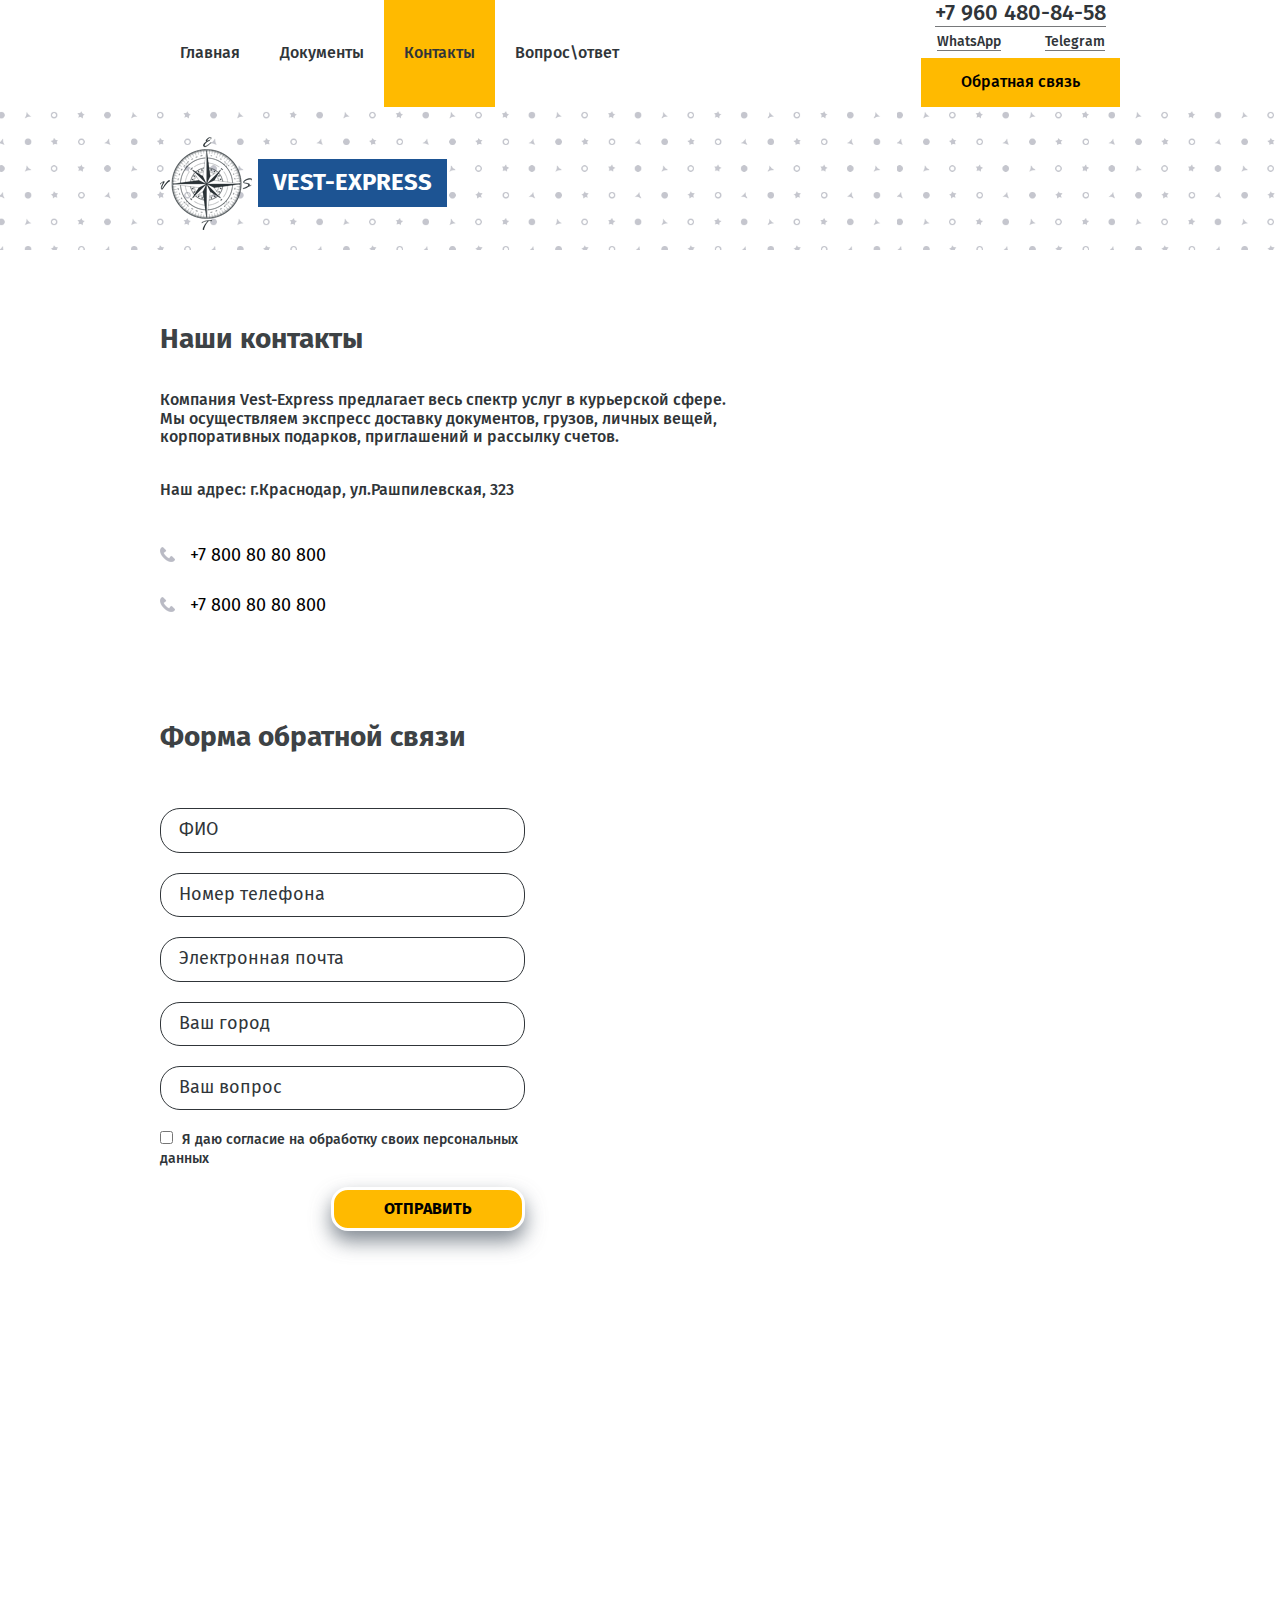
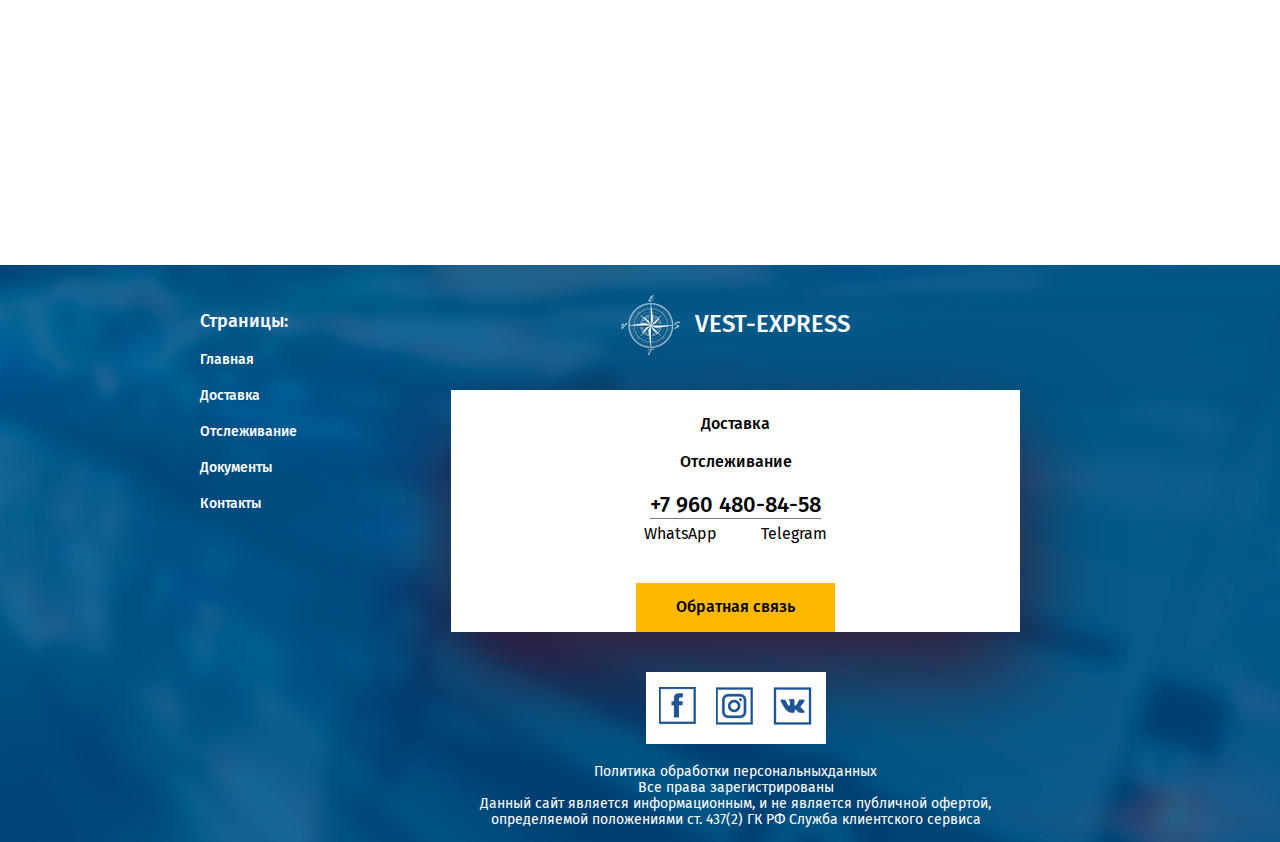
<file: contacts.html>
<!DOCTYPE html>
<html lang="en">

<head>
    <meta charset="UTF-8">
    <meta http-equiv="X-UA-Compatible" content="IE=edge">
    <meta name="viewport" content="width=device-width, initial-scale=1.0">
    <link rel="preconnect" href="https://fonts.googleapis.com">
    <link rel="preconnect" href="https://fonts.gstatic.com" crossorigin>
    <link href="https://fonts.googleapis.com/css2?family=Fira+Sans:wght@400;500;700&display=swap" rel="stylesheet">
    <link rel="stylesheet" href="css/normalize.css">
    <link rel="stylesheet" href="css/style.css">
    <title>VEST-EXPRESS</title>
</head>

<body>

    <div class="page">
        <header class="header">
            <div class="container">
                <div class="header__inner">
                    <ul class="header__menu">
                        <li class="header__menu-item"><a class="header__menu-link"
                            href="index.html">Главная</a></li>
                    <li class="header__menu-item"><a class="header__menu-link" href="docs.html">Документы</a></li>
                    <li class="header__menu-item"><a class="header__menu-link header__menu-link--active" href="contacts.html">Контакты</a></li>
                    <li class="header__menu-item"><a class="header__menu-link" href="questions.html">Вопрос\ответ</a></li>
                    </ul>
                    <div class="header__box">
                        <a class="phone" href="#">+7 960 480-84-58
                        </a>
                        <div class="header__social">
                            <a class="header__social-link header__social-link--wa" href="#">WhatsApp</a>
                            <a class="header__social-link header__social-link--tg" href="#">Telegram</a>
                        </div>
                        <button class="header__btn" type="submit">
                            Обратная связь
                        </button>
                    </div>
                </div>
            </div>
        </header>
        <main class="main">
            <section class="header__top">
                <div class="container">
                    <div class="header__top-logo">
                        <a class="header__top-link" href="index.html">
                            <img class="header__top-img" src="images/header__logo.png" alt="logo image">
                            <span class="header__top-text">VEST-EXPRESS</span>
                        </a>
                    </div>
                </div>
            </section>
            <section class="contacts">
                <div class="container">
                    <h2 class="contacts__title title">Наши контакты</h2>
                    <p class="contacts__descr">Компания Vest-Express предлагает весь спектр услуг в курьерской сфере.
                        Мы осуществляем экспресс доставку документов, грузов,
                        личных вещей, корпоративных подарков, приглашений и рассылку счетов.</p>
                    <a class="contacts__address" href="#">Наш адрес: г.Краснодар, ул.Рашпилевская, 323
                    </a>

                    <a href="tel:+78008080800" class="contacts__phone">+7 800 80 80 800</a>
                    <a href="tel:+78008080800" class="contacts__phone">+7 800 80 80 800</a>

                    <form class="contacts__form" action="#">
                        <h2 class="contacts__form-title title">Форма обратной связи</h2>
                        <input class="contacts__form-input" type="text" placeholder="ФИО">
                        <input class="contacts__form-input" type="text" placeholder="Номер телефона">
                        <input class="contacts__form-input" type="email" placeholder="Электронная почта">
                        <input class="contacts__form-input" type="text" placeholder="Ваш город">
                        <input class="contacts__form-input" type="text" placeholder="Ваш вопрос">
                        <label class="contacts__form-label"><input type="checkbox">
                        <span class="contacts__form-text">Я даю согласие на обработку своих
                            персональных данных</span>
                        </label>
                        <button class="contacts__btn" type="submit">Отправить</button>
                    </form>
                </div>
            </section>
            <section class="map" id="map">
                <iframe src="https://www.google.com/maps/embed?pb=!1m14!1m12!1m3!1d45087.434767370345!2d38.990033367868925!3d45.066227706384616!2m3!1f0!2f0!3f0!3m2!1i1024!2i768!4f13.1!5e0!3m2!1sru!2sua!4v1671557042631!5m2!1sru!2sua" width="600" height="450" style="border:0;" allowfullscreen="" loading="lazy" referrerpolicy="no-referrer-when-downgrade"></iframe>
            </section>
        </main>
    
    
    
    
    
    
    
    
        <footer class="footer">
            <div class="container">
                <div class="footer__inner">
                    <ul class="footer__menu">
                        <li class="footer__menu-title">Страницы:</li>
                        <li class="footer__menu-item"><a class="footer__menu-link" href="#">Главная</a></li>
                        <li class="footer__menu-item"><a class="footer__menu-link" href="#">Доставка</a></li>
                        <li class="footer__menu-item"><a class="footer__menu-link" href="#">Отслеживание</a></li>
                        <li class="footer__menu-item"><a class="footer__menu-link" href="#">Документы</a></li>
                        <li class="footer__menu-item"><a class="footer__menu-link" href="#">Контакты</a></li>
                    </ul>
                    <div class="footer__container">
                        <a class="footer__logo" href="#">
                            <img class="footer__logo-img" src="images/footer__logo.png" alt="footer logo">
                            <span class="footer__text">VEST-EXPRESS</span>
                        </a>
                        <div class="footer__container-box">
                            <a class="footer__container-link footer__container-link--one" href="#">Доставка</a>
                            <a class="footer__container-link footer__container-link--second" href="#">Отслеживание</a>
                            <a class="phone" href="#">+7 960 480-84-58
                            </a>
                            <div class="footer__media">
                                <a class="footer__media-link footer__media-link--wa" href="#">WhatsApp</a>
                                <a class="footer__media-link footer__media-link--tg" href="#">Telegram</a>
                            </div>
                            <button class="footer__btn" type="submit">
                                Обратная связь
                            </button>
                        </div>
                        <div class="footer__social-box">
                            <ul class="footer__social">
                                <li class="footer__social-item"><a class="footer__social-link" href="#"><svg xmlns="http://www.w3.org/2000/svg" xmlns:xlink="http://www.w3.org/1999/xlink" width="37" height="38" viewBox="0 0 37 38">
                                    <image id="social-media-logos-white-png-2" width="37" height="38" xlink:href="[data-uri]"/>
                                  </svg>
                                  </a></li>
                                <li class="footer__social-item"><a class="footer__social-link" href="#"><svg xmlns="http://www.w3.org/2000/svg" xmlns:xlink="http://www.w3.org/1999/xlink" width="96" height="38" viewBox="0 0 96 38">
                                    <image id="social-media-logos-white-png-2_копия" data-name="social-media-logos-white-png-2 копия" width="96" height="38" xlink:href="[data-uri]"/>
                                  </svg>
                                  </a></li>
                            </ul>
                        </div>
                        <p class="footer__privacy">
                            Политика обработки персональныхданных <br>
                            Все права зарегистрированы <br>
                            Данный сайт является информационным, и не является публичной офертой, <br>
                            определяемой положениями ст. 437(2) ГК РФ Служба клиентского сервиса
                        </p>
                    </div>
                </div>
            </div>
        </footer>
    </div>


    <script src="https://ajax.googleapis.com/ajax/libs/jquery/3.6.0/jquery.min.js"></script>
    <script src="js/main.js"></script>
</body>

</html>
</file>
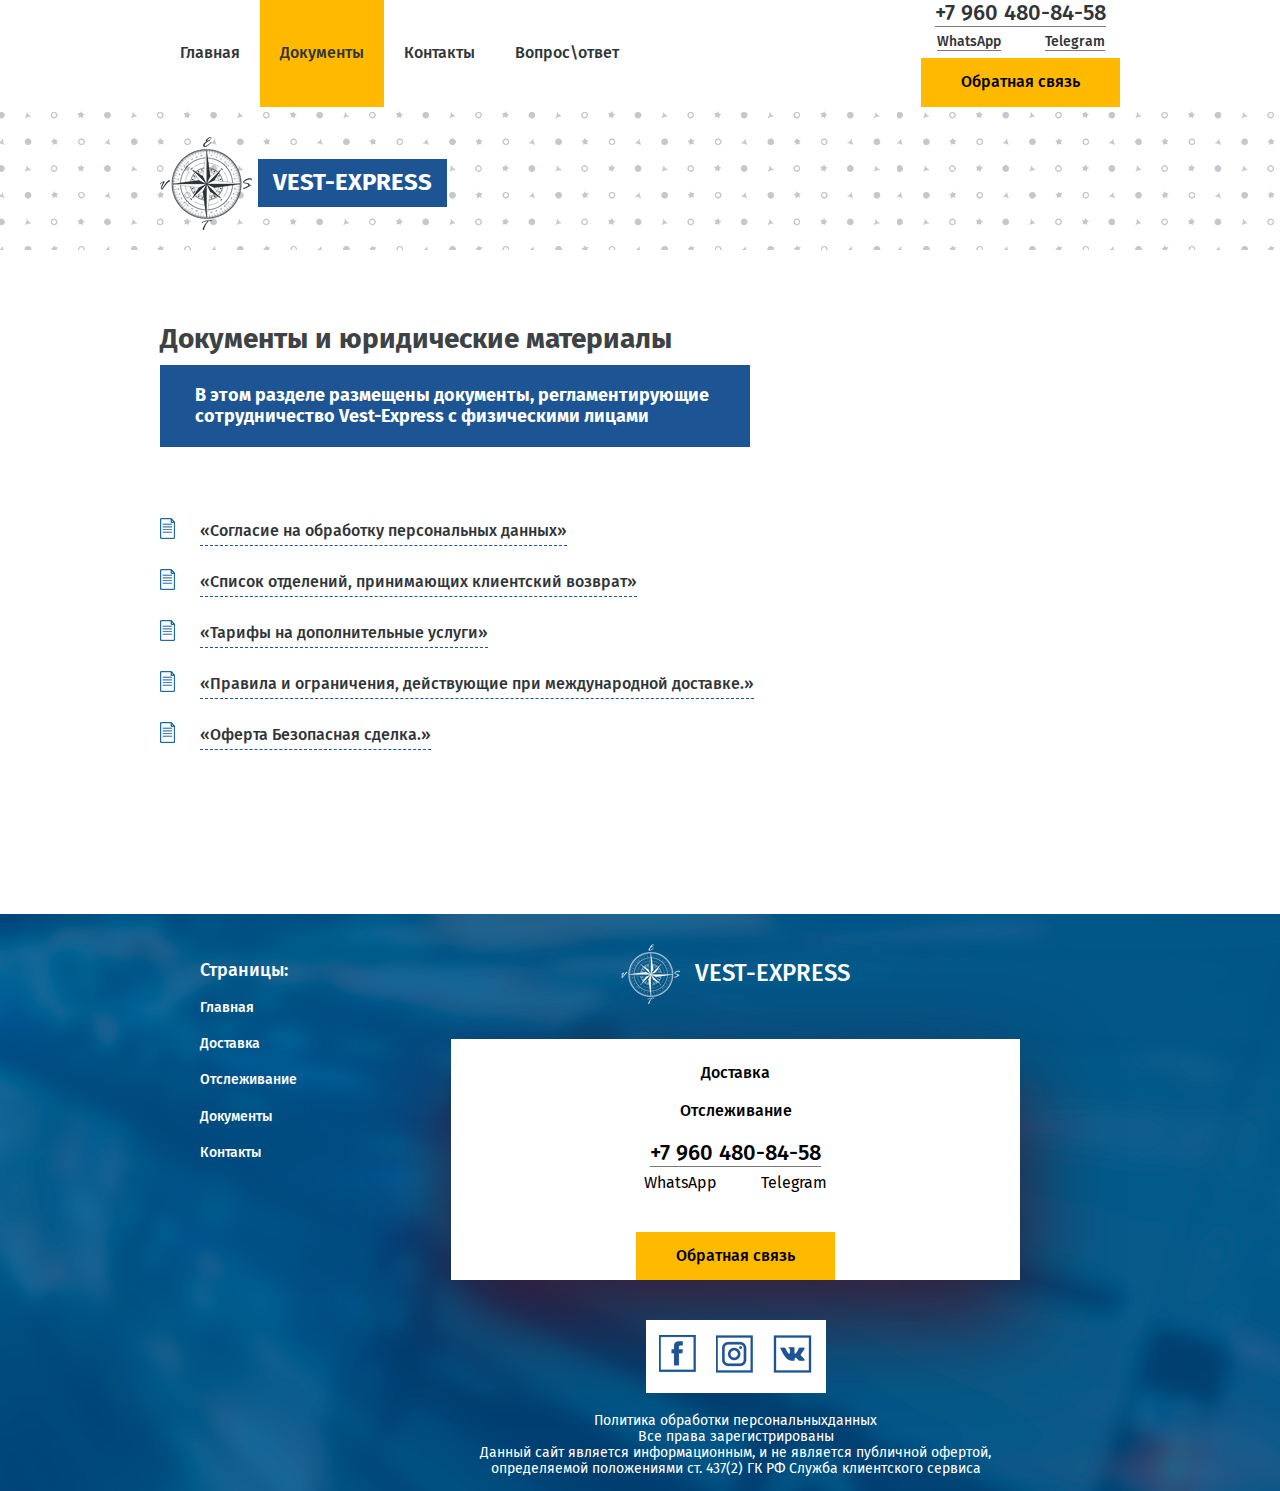
<file: docs.html>
<!DOCTYPE html>
<html lang="en">

<head>
    <meta charset="UTF-8">
    <meta http-equiv="X-UA-Compatible" content="IE=edge">
    <meta name="viewport" content="width=device-width, initial-scale=1.0">
    <link rel="preconnect" href="https://fonts.googleapis.com">
    <link rel="preconnect" href="https://fonts.gstatic.com" crossorigin>
    <link href="https://fonts.googleapis.com/css2?family=Fira+Sans:wght@400;500;700&display=swap" rel="stylesheet">
    <link rel="stylesheet" href="css/normalize.css">
    <link rel="stylesheet" href="css/style.css">
    <title>VEST-EXPRESS</title>
</head>

<body>

    <div class="page">
        <header class="header">
            <div class="container">
                <div class="header__inner">
                    <ul class="header__menu">
                        <li class="header__menu-item"><a class="header__menu-link"
                            href="index.html">Главная</a></li> 
                    <li class="header__menu-item"><a class="header__menu-link header__menu-link--active" href="docs.html">Документы</a></li>
                    <li class="header__menu-item"><a class="header__menu-link" href="contacts.html">Контакты</a></li>
                    <li class="header__menu-item"><a class="header__menu-link" href="questions.html">Вопрос\ответ</a></li>
                    </ul>
                    <div class="header__box">
                        <a class="phone" href="#">+7 960 480-84-58
                        </a>
                        <div class="header__social">
                            <a class="header__social-link header__social-link--wa" href="#">WhatsApp</a>
                            <a class="header__social-link header__social-link--tg" href="#">Telegram</a>
                        </div>
                        <button class="header__btn" type="submit">
                            Обратная связь
                        </button>
                    </div>
                </div>
            </div>
        </header>
        <main class="main">
            <section class="header__top">
                <div class="container">
                    <div class="header__top-logo">
                        <a class="header__top-link" href="index.html">
                            <img class="header__top-img" src="images/header__logo.png" alt="logo image">
                            <span class="header__top-text">VEST-EXPRESS</span>
                        </a>
                    </div>
                </div>
            </section>
            <section class="docs">
                <div class="container">
                    <h2 class="docs__title title">Документы и юридические материалы</h2>
                    <span class="docs__descr">В этом разделе размещены документы, регламентирующие
                        сотрудничество Vest-Express с физическими лицами</span>
                    <ul class="docs__list">
                        <li class="docs__list-item">
                            <a class="docs__list-link" href="#">«Согласие на обработку персональных данных»</a>
                        </li>
                        <li class="docs__list-item">
                            <a class="docs__list-link" href="#">«Список отделений, принимающих клиентский возврат»</a>
                        </li>
                        <li class="docs__list-item">
                            <a class="docs__list-link" href="#">«Тарифы на дополнительные услуги»</a>
                        </li>
                        <li class="docs__list-item">
                            <a class="docs__list-link" href="#">«Правила и ограничения, действующие при международной доставке.»</a>
                        </li>
                        <li class="docs__list-item">
                            <a class="docs__list-link" href="#">«Оферта Безопасная сделка.»</a>
                        </li>
                    </ul>
                </div>
            </section>
        </main>
    
    
    
    
    
    
    
    
        <footer class="footer">
            <div class="container">
                <div class="footer__inner">
                    <ul class="footer__menu">
                        <li class="footer__menu-title">Страницы:</li>
                        <li class="footer__menu-item"><a class="footer__menu-link" href="#">Главная</a></li>
                        <li class="footer__menu-item"><a class="footer__menu-link" href="#">Доставка</a></li>
                        <li class="footer__menu-item"><a class="footer__menu-link" href="#">Отслеживание</a></li>
                        <li class="footer__menu-item"><a class="footer__menu-link" href="#">Документы</a></li>
                        <li class="footer__menu-item"><a class="footer__menu-link" href="#">Контакты</a></li>
                    </ul>
                    <div class="footer__container">
                        <a class="footer__logo" href="#">
                            <img class="footer__logo-img" src="images/footer__logo.png" alt="footer logo">
                            <span class="footer__text">VEST-EXPRESS</span>
                        </a>
                        <div class="footer__container-box">
                            <a class="footer__container-link footer__container-link--one" href="#">Доставка</a>
                            <a class="footer__container-link footer__container-link--second" href="#">Отслеживание</a>
                            <a class="phone" href="#">+7 960 480-84-58
                            </a>
                            <div class="footer__media">
                                <a class="footer__media-link footer__media-link--wa" href="#">WhatsApp</a>
                                <a class="footer__media-link footer__media-link--tg" href="#">Telegram</a>
                            </div>
                            <button class="footer__btn" type="submit">
                                Обратная связь
                            </button>
                        </div>
                        <div class="footer__social-box">
                            <ul class="footer__social">
                                <li class="footer__social-item"><a class="footer__social-link" href="#"><svg xmlns="http://www.w3.org/2000/svg" xmlns:xlink="http://www.w3.org/1999/xlink" width="37" height="38" viewBox="0 0 37 38">
                                    <image id="social-media-logos-white-png-2" width="37" height="38" xlink:href="[data-uri]"/>
                                  </svg>
                                  </a></li>
                                <li class="footer__social-item"><a class="footer__social-link" href="#"><svg xmlns="http://www.w3.org/2000/svg" xmlns:xlink="http://www.w3.org/1999/xlink" width="96" height="38" viewBox="0 0 96 38">
                                    <image id="social-media-logos-white-png-2_копия" data-name="social-media-logos-white-png-2 копия" width="96" height="38" xlink:href="[data-uri]"/>
                                  </svg>
                                  </a></li>
                            </ul>
                        </div>
                        <p class="footer__privacy">
                            Политика обработки персональныхданных <br>
                            Все права зарегистрированы <br>
                            Данный сайт является информационным, и не является публичной офертой, <br>
                            определяемой положениями ст. 437(2) ГК РФ Служба клиентского сервиса
                        </p>
                    </div>
                </div>
            </div>
        </footer>
    </div>


    <script src="https://ajax.googleapis.com/ajax/libs/jquery/3.6.0/jquery.min.js"></script>
    <script src="js/main.js"></script>
</body>

</html>
</file>
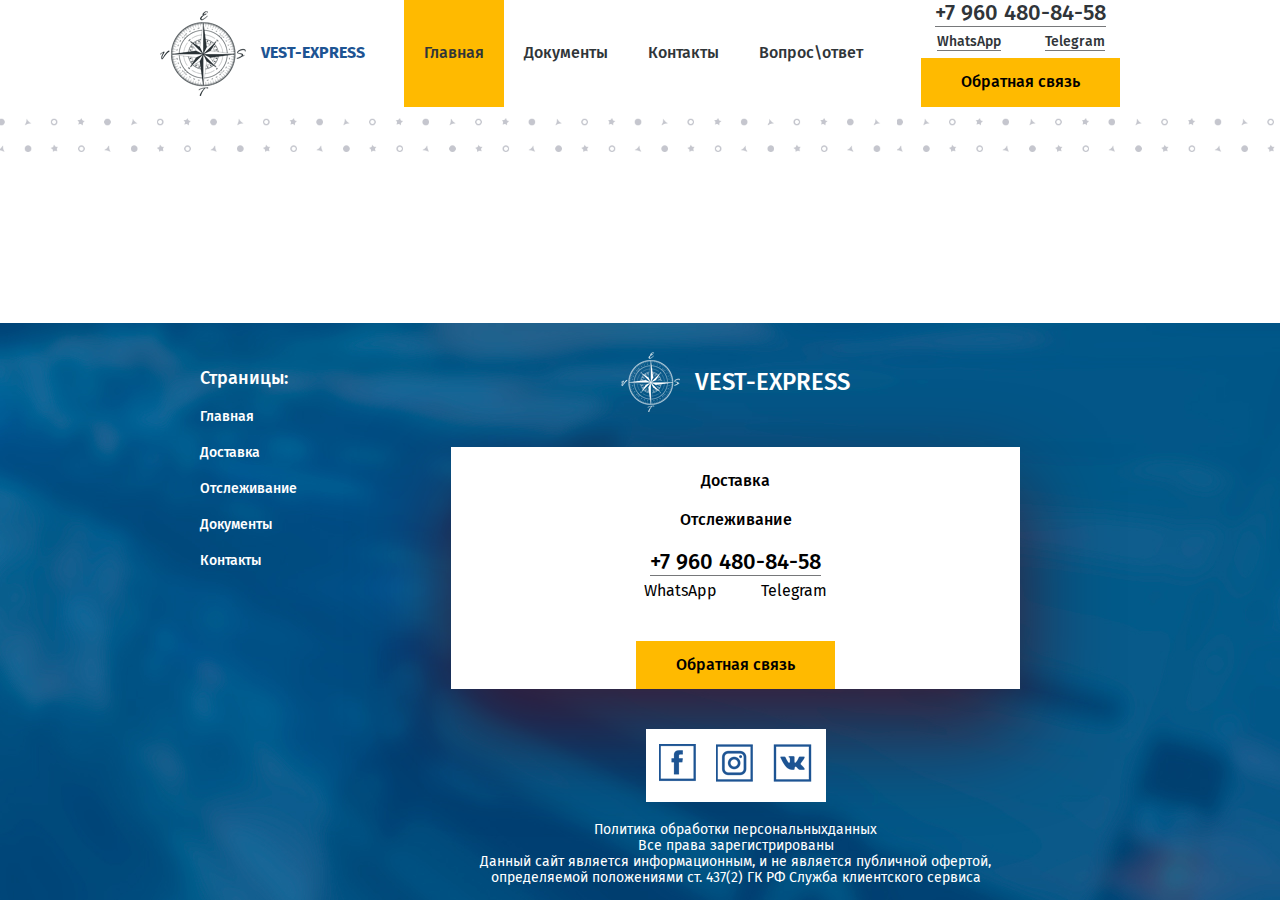
<file: page.html>
<!DOCTYPE html>
<html lang="en">

<head>
    <meta charset="UTF-8">
    <meta http-equiv="X-UA-Compatible" content="IE=edge">
    <meta name="viewport" content="width=device-width, initial-scale=1.0">
    <link rel="preconnect" href="https://fonts.googleapis.com">
    <link rel="preconnect" href="https://fonts.gstatic.com" crossorigin>
    <link href="https://fonts.googleapis.com/css2?family=Fira+Sans:wght@400;500;700&display=swap" rel="stylesheet">
    <link rel="stylesheet" href="css/normalize.css">
    <link rel="stylesheet" href="css/style.css">
    <title>VEST-EXPRESS</title>
</head>

<body>

    <div class="page">
        <header class="header">
            <div class="container">
                <div class="header__inner">
                    <a class="header__logo" href="#">
                        <img class="header__logo-img" src="images/logo.png" alt="Logo">
                        <span class="header__logo-text">VEST-EXPRESS</span>
                    </a>
                    <ul class="header__menu">
                        <li class="header__menu-item"><a class="header__menu-link header__menu-link--active"
                                href="#">Главная</a></li>
                        <li class="header__menu-item"><a class="header__menu-link" href="#">Документы</a></li>
                        <li class="header__menu-item"><a class="header__menu-link" href="#">Контакты</a></li>
                        <li class="header__menu-item"><a class="header__menu-link" href="#">Вопрос\ответ</a></li>
                    </ul>
                    <div class="header__box">
                        <a class="phone" href="#">+7 960 480-84-58
                        </a>
                        <div class="header__social">
                            <a class="header__social-link header__social-link--wa" href="#">WhatsApp</a>
                            <a class="header__social-link header__social-link--tg" href="#">Telegram</a>
                        </div>
                        <button class="header__btn" type="submit">
                            Обратная связь
                        </button>
                    </div>
                </div>
            </div>
        </header>
        <main class="main">
            <section class="header__top">
                <div class="container"></div>
            </section>
        </main>
    
    
    
    
    
    
    
    
        <footer class="footer">
            <div class="container">
                <div class="footer__inner">
                    <ul class="footer__menu">
                        <li class="footer__menu-title">Страницы:</li>
                        <li class="footer__menu-item"><a class="footer__menu-link" href="#">Главная</a></li>
                        <li class="footer__menu-item"><a class="footer__menu-link" href="#">Доставка</a></li>
                        <li class="footer__menu-item"><a class="footer__menu-link" href="#">Отслеживание</a></li>
                        <li class="footer__menu-item"><a class="footer__menu-link" href="#">Документы</a></li>
                        <li class="footer__menu-item"><a class="footer__menu-link" href="#">Контакты</a></li>
                    </ul>
                    <div class="footer__container">
                        <a class="footer__logo" href="#">
                            <img class="footer__logo-img" src="images/footer__logo.png" alt="footer logo">
                            <span class="footer__text">VEST-EXPRESS</span>
                        </a>
                        <div class="footer__container-box">
                            <a class="footer__container-link footer__container-link--one" href="#">Доставка</a>
                            <a class="footer__container-link footer__container-link--second" href="#">Отслеживание</a>
                            <a class="phone" href="#">+7 960 480-84-58
                            </a>
                            <div class="footer__media">
                                <a class="footer__media-link footer__media-link--wa" href="#">WhatsApp</a>
                                <a class="footer__media-link footer__media-link--tg" href="#">Telegram</a>
                            </div>
                            <button class="footer__btn" type="submit">
                                Обратная связь
                            </button>
                        </div>
                        <div class="footer__social-box">
                            <ul class="footer__social">
                                <li class="footer__social-item"><a class="footer__social-link" href="#"><svg xmlns="http://www.w3.org/2000/svg" xmlns:xlink="http://www.w3.org/1999/xlink" width="37" height="38" viewBox="0 0 37 38">
                                    <image id="social-media-logos-white-png-2" width="37" height="38" xlink:href="[data-uri]"/>
                                  </svg>
                                  </a></li>
                                <li class="footer__social-item"><a class="footer__social-link" href="#"><svg xmlns="http://www.w3.org/2000/svg" xmlns:xlink="http://www.w3.org/1999/xlink" width="96" height="38" viewBox="0 0 96 38">
                                    <image id="social-media-logos-white-png-2_копия" data-name="social-media-logos-white-png-2 копия" width="96" height="38" xlink:href="[data-uri]"/>
                                  </svg>
                                  </a></li>
                            </ul>
                        </div>
                        <p class="footer__privacy">
                            Политика обработки персональныхданных <br>
                            Все права зарегистрированы <br>
                            Данный сайт является информационным, и не является публичной офертой, <br>
                            определяемой положениями ст. 437(2) ГК РФ Служба клиентского сервиса
                        </p>
                    </div>
                </div>
            </div>
        </footer>
    </div>


    <script src="https://ajax.googleapis.com/ajax/libs/jquery/3.6.0/jquery.min.js"></script>
    <script src="js/main.js"></script>
</body>

</html>
</file>
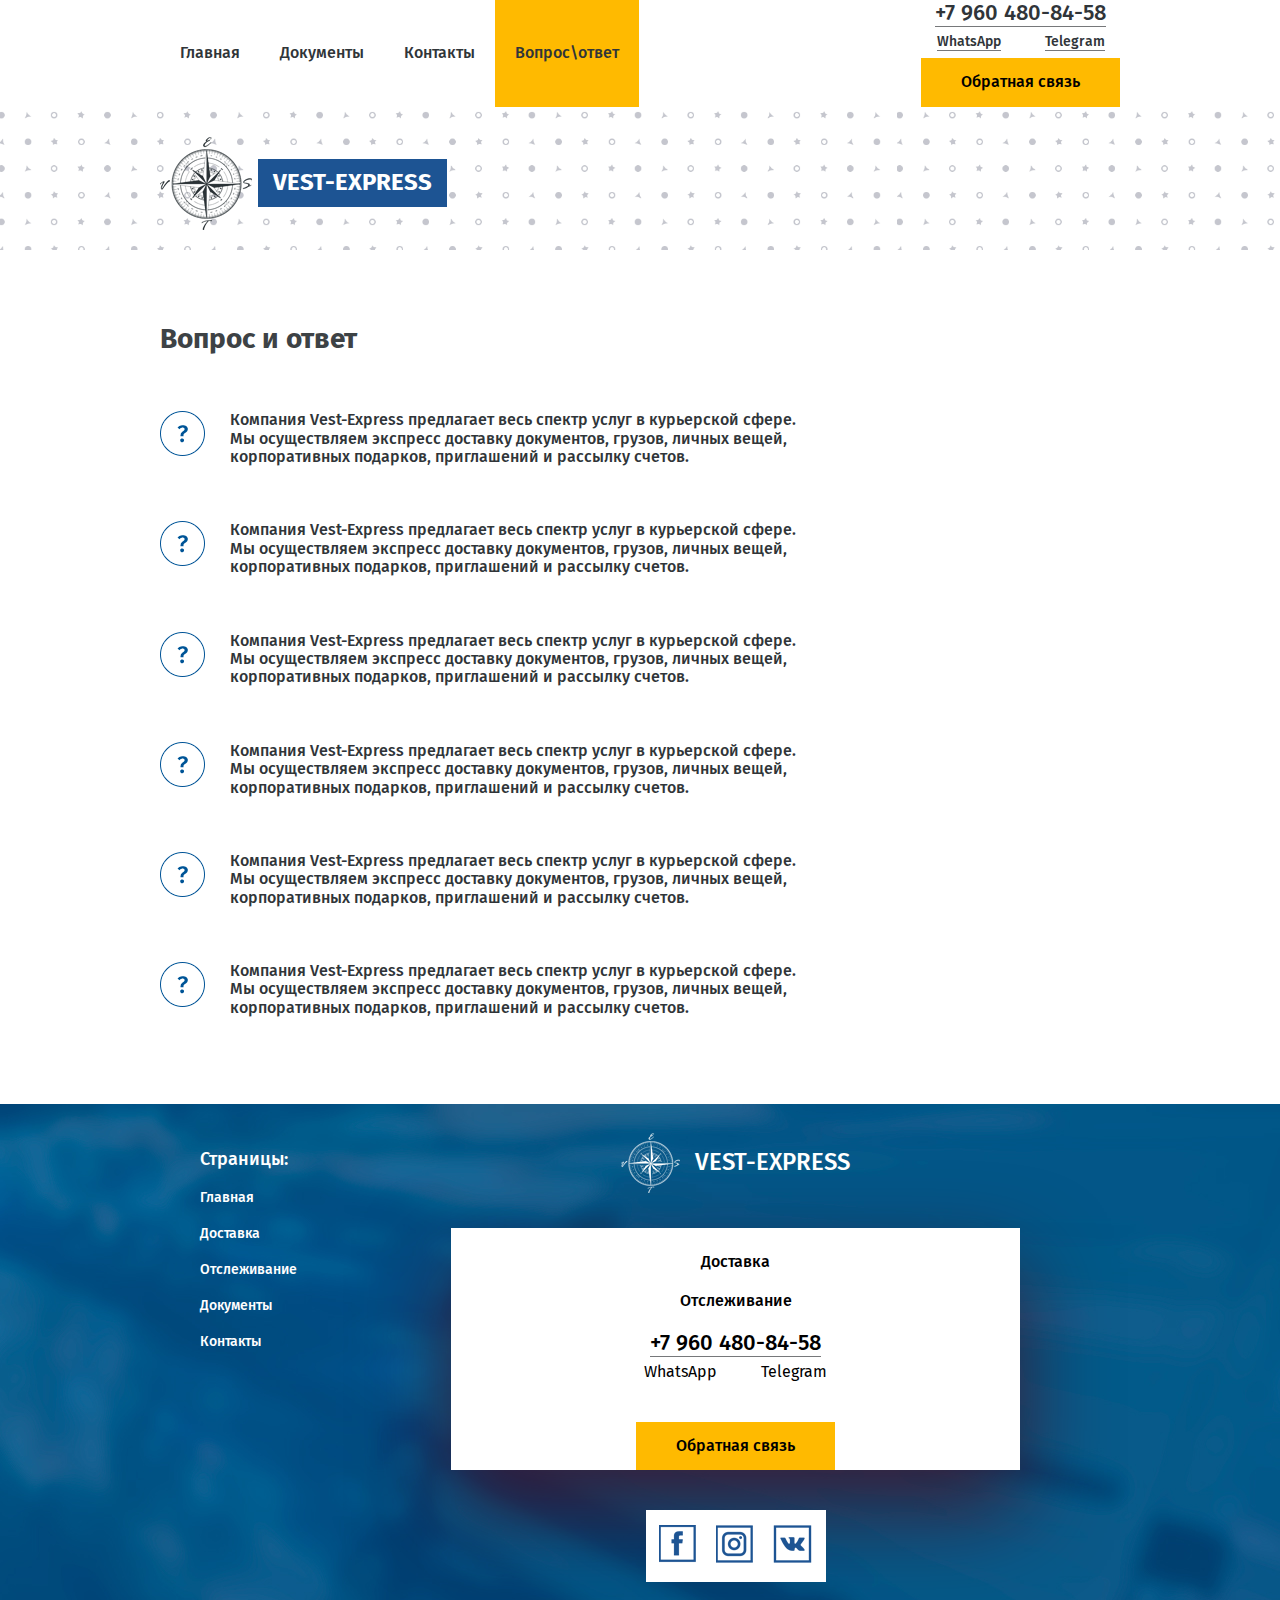
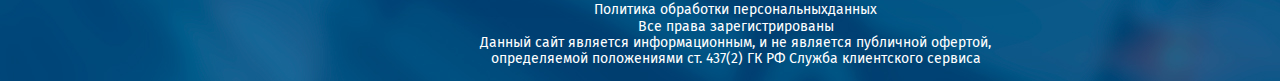
<file: questions.html>
<!DOCTYPE html>
<html lang="en">

<head>
    <meta charset="UTF-8">
    <meta http-equiv="X-UA-Compatible" content="IE=edge">
    <meta name="viewport" content="width=device-width, initial-scale=1.0">
    <link rel="preconnect" href="https://fonts.googleapis.com">
    <link rel="preconnect" href="https://fonts.gstatic.com" crossorigin>
    <link href="https://fonts.googleapis.com/css2?family=Fira+Sans:wght@400;500;700&display=swap" rel="stylesheet">
    <link rel="stylesheet" href="css/normalize.css">
    <link rel="stylesheet" href="css/style.css">
    <title>VEST-EXPRESS</title>
</head>

<body>

    <div class="page">
        <header class="header">
            <div class="container">
                <div class="header__inner">
                    <ul class="header__menu">
                        <li class="header__menu-item"><a class="header__menu-link" href="index.html">Главная</a></li>
                        <li class="header__menu-item"><a class="header__menu-link" href="docs.html">Документы</a></li>
                        <li class="header__menu-item"><a class="header__menu-link" href="contacts.html">Контакты</a>
                        </li>
                        <li class="header__menu-item"><a class="header__menu-link  header__menu-link--active"
                                href="questions.html">Вопрос\ответ</a></li>
                    </ul>
                    <div class="header__box">
                        <a class="phone" href="#">+7 960 480-84-58
                        </a>
                        <div class="header__social">
                            <a class="header__social-link header__social-link--wa" href="#">WhatsApp</a>
                            <a class="header__social-link header__social-link--tg" href="#">Telegram</a>
                        </div>
                        <button class="header__btn" type="submit">
                            Обратная связь
                        </button>
                    </div>
                </div>
            </div>
        </header>
        <main class="main">
            <section class="header__top">
                <div class="container">
                    <div class="header__top-logo">
                        <a class="header__top-link" href="index.html">
                            <img class="header__top-img" src="images/header__logo.png" alt="logo image">
                            <span class="header__top-text">VEST-EXPRESS</span>
                        </a>
                    </div>
                </div>
            </section>
            <section class="faq">
                <div class="container">
                    <h2 class="faq__title title">Вопрос и ответ</h2>
                    <ul class="faq__list">
                        <li class="faq__item">Компания Vest-Express предлагает весь спектр услуг в курьерской сфере.
                            Мы осуществляем экспресс доставку документов, грузов,
                            личных вещей, корпоративных подарков, приглашений и рассылку счетов.</li>
                        <li class="faq__item">Компания Vest-Express предлагает весь спектр услуг в курьерской сфере.
                            Мы осуществляем экспресс доставку документов, грузов,
                            личных вещей, корпоративных подарков, приглашений и рассылку счетов.</li>
                        <li class="faq__item">Компания Vest-Express предлагает весь спектр услуг в курьерской сфере.
                            Мы осуществляем экспресс доставку документов, грузов,
                            личных вещей, корпоративных подарков, приглашений и рассылку счетов.</li>
                        <li class="faq__item">Компания Vest-Express предлагает весь спектр услуг в курьерской сфере.
                            Мы осуществляем экспресс доставку документов, грузов,
                            личных вещей, корпоративных подарков, приглашений и рассылку счетов.</li>
                        <li class="faq__item">Компания Vest-Express предлагает весь спектр услуг в курьерской сфере.
                            Мы осуществляем экспресс доставку документов, грузов,
                            личных вещей, корпоративных подарков, приглашений и рассылку счетов.</li>
                        <li class="faq__item">Компания Vest-Express предлагает весь спектр услуг в курьерской сфере.
                            Мы осуществляем экспресс доставку документов, грузов,
                            личных вещей, корпоративных подарков, приглашений и рассылку счетов.</li>
                    </ul>
                </div>
            </section>
        </main>








        <footer class="footer">
            <div class="container">
                <div class="footer__inner">
                    <ul class="footer__menu">
                        <li class="footer__menu-title">Страницы:</li>
                        <li class="footer__menu-item"><a class="footer__menu-link" href="#">Главная</a></li>
                        <li class="footer__menu-item"><a class="footer__menu-link" href="#">Доставка</a></li>
                        <li class="footer__menu-item"><a class="footer__menu-link" href="#">Отслеживание</a></li>
                        <li class="footer__menu-item"><a class="footer__menu-link" href="#">Документы</a></li>
                        <li class="footer__menu-item"><a class="footer__menu-link" href="#">Контакты</a></li>
                    </ul>
                    <div class="footer__container">
                        <a class="footer__logo" href="#">
                            <img class="footer__logo-img" src="images/footer__logo.png" alt="footer logo">
                            <span class="footer__text">VEST-EXPRESS</span>
                        </a>
                        <div class="footer__container-box">
                            <a class="footer__container-link footer__container-link--one" href="#">Доставка</a>
                            <a class="footer__container-link footer__container-link--second" href="#">Отслеживание</a>
                            <a class="phone" href="#">+7 960 480-84-58
                            </a>
                            <div class="footer__media">
                                <a class="footer__media-link footer__media-link--wa" href="#">WhatsApp</a>
                                <a class="footer__media-link footer__media-link--tg" href="#">Telegram</a>
                            </div>
                            <button class="footer__btn" type="submit">
                                Обратная связь
                            </button>
                        </div>
                        <div class="footer__social-box">
                            <ul class="footer__social">
                                <li class="footer__social-item"><a class="footer__social-link" href="#"><svg
                                            xmlns="http://www.w3.org/2000/svg"
                                            xmlns:xlink="http://www.w3.org/1999/xlink" width="37" height="38"
                                            viewBox="0 0 37 38">
                                            <image id="social-media-logos-white-png-2" width="37" height="38"
                                                xlink:href="[data-uri]" />
                                        </svg>
                                    </a></li>
                                <li class="footer__social-item"><a class="footer__social-link" href="#"><svg
                                            xmlns="http://www.w3.org/2000/svg"
                                            xmlns:xlink="http://www.w3.org/1999/xlink" width="96" height="38"
                                            viewBox="0 0 96 38">
                                            <image id="social-media-logos-white-png-2_копия"
                                                data-name="social-media-logos-white-png-2 копия" width="96" height="38"
                                                xlink:href="[data-uri]" />
                                        </svg>
                                    </a></li>
                            </ul>
                        </div>
                        <p class="footer__privacy">
                            Политика обработки персональныхданных <br>
                            Все права зарегистрированы <br>
                            Данный сайт является информационным, и не является публичной офертой, <br>
                            определяемой положениями ст. 437(2) ГК РФ Служба клиентского сервиса
                        </p>
                    </div>
                </div>
            </div>
        </footer>
    </div>


    <script src="https://ajax.googleapis.com/ajax/libs/jquery/3.6.0/jquery.min.js"></script>
    <script src="js/main.js"></script>
</body>

</html>
</file>
<file: css/style.css>
html {
    box-sizing: border-box;
}

*,
*::before,
*::after {
    box-sizing: inherit;
}

li {
    list-style-type: none;
}

a {
    text-decoration: none;
    color: inherit;
}


body {
    font-family: 'Fira Sans', sans-serif;
}

.page {
    overflow: hidden;
    display: flex;
    flex-direction: column;
    min-height: 100vh;
}


.container {
    max-width: 990px;
    margin: 0 auto;
    padding: 0 15px;
    min-height: 100%;
    display: flex;
    flex-direction: column;
}


.header__inner {
    display: flex;
    justify-content: space-between;
}

.header__logo {
    display: flex;
    align-items: center;
}

.header__logo-text {
    padding-left: 15px;
    font-weight: bold;
    color: #1d5493;
}

.header__menu {
    display: flex;
    align-items: center;
}

.header__menu-link {
    margin-right: 40px;
    padding: 45px 20px;
    color: #303539;
    font-size: 16px;
    font-weight: 500;
    transition: all .3s;
}

.header__menu-link:last-child {
    margin-right: 0;
}

.header__menu-link:hover {
    background-color: #ffba00;
}

.header__menu-link--active {
    background-color: #ffba00;
}

.header__box {
    font-weight: 500;
    color: #303539;
    text-align: center;
}

.phone {
    font-size: 22px;
    margin-bottom: 2px;
    border-bottom: 1px solid #76787a;
}

.header__social {
    margin-top: 9px;
    font-size: 14px;
    margin-bottom: 8px;
}

.header__social-link {
    margin-bottom: -1px;
    border-bottom: 1px solid #76787a;
}

.header__social-link--wa {
    margin-right: 20px;
}

.header__social-link--tg {
    margin-left: 20px;
}

.header__menu--adaptive {
    display: none;
}

.header__btn,
.footer__btn {
    padding: 15px 40px;
    font-weight: 500;
    background-color: #ffba00;
    border: none;
    outline: none;
    cursor: pointer;
}

.footer {
    margin-top: auto;
    padding: 30px 0 0;
    background-image: url('../images/footer-bg.jpg');
    background-repeat: no-repeat;
    background-position: center;
}

.footer__inner {
    display: flex;
    justify-content: space-between;

}

.footer__menu {
    color: #fff;
    font-weight: 500;
}

.footer__menu-title {
    font-size: 18px;
    margin-bottom: 20px;
}

.footer__menu-item {
    font-size: 14px;
    margin-bottom: 20px;
}

.footer__menu-link:hover {
    border-bottom: 1px solid #fff;
}

.footer__container {
    margin-right: 100px;
    text-align: center;
    margin-left: 100px;
    align-items: center;
}

.footer__logo {
    display: flex;
    width: 230px;
    margin: 0 auto;
    align-items: center;
    margin-bottom: 35px;
}

.footer__logo-img {
    margin-right: 15px;
}

.footer__text {
    font-size: 24px;
    color: #fff;
    font-weight: 500;
}

.footer__container-box {
    background-color: #fff;
    padding: 25px 185px 0;
    text-align: center;
    align-items: center;
    box-shadow: 0px 40px 90px 0px rgba(75, 7, 26, 0.75);
    margin-bottom: 40px;
}

.footer__container-link {
    font-weight: 500;
    display: block;
    margin-bottom: 20px;
}

.footer__container-link:last-hild {
    margin-bottom: 30px;
}

.phone {
    font-weight: 500;
}

.footer__media {
    margin-top: 8px;
}

.footer__media-link--wa {
    padding-right: 20px;
}

.footer__media-link--tg {
    padding-left: 20px;
}

.footer__btn {
    margin-top: 40px;
}

.footer__social-box {
    background: #fff;
    width: 180px;
    margin: 0 auto;
}

.footer__social {
    display: flex;
    justify-content: center;
    padding: 15px;
    margin-bottom: 20px;
}

.footer__social-item {
    margin-right: 20px;
}

.footer__social-item:last-child {
    margin-right: 0px;
}

.footer__privacy {
    font-size: 14px;
    color: #fff;
}


.header-top {
    background: url(../images/header__top-bg.jpg);
    background-repeat: no-repeat;
    background-size: cover;
    background-position: center;
    padding: 130px 0 0;
}

.header-top__inner {
    display: flex;
    justify-content: space-between;
}

.header-top__info {
    max-width: 480px;
}

.header-top__title {
    font-weight: 700;
    font-size: 44px;
    color: #fff;
}

.header-top__title span {
    margin-top: 15px;
    font-size: 34px;
    margin-bottom: 30px;
}

.header-top__descr {
    font-weight: bold;
    font-size: 18px;
    color: #fff;
    background-color: #1d5493;
    padding: 14px 13px;

}

.header-top__list {
    margin-top: 40px;
    list-style-type: none;
    padding-left: 25px;
}

.header-top__list-item {
    font-weight: bold;
    line-height: 24px;
    color: #fff;
    font-size: 18px;
    margin-bottom: 30px;
    position: relative;
}

.header-top__item--circle:before {
    content: '';
    position: absolute;
    width: 12px;
    height: 12px;
    top: 5px;
    left: -25px;
    background-image: url('../images/icons/circle.svg');
    background-repeat: no-repeat;
    background-size: cover;
    background-repeat: no-repeat;
}

.header-top__item--circlesecond:before {
    content: '';
    position: absolute;
    width: 12px;
    height: 12px;
    top: 20px;
    left: -25px;
    background-image: url('../images/icons/circle.svg');
    background-repeat: no-repeat;
    background-size: cover;
    background-repeat: no-repeat;
}

.header-top__list-item span {
    color: #ffba00;
    font-size: 24px;
}

.header-top__image {
    max-width: 311px;
    background-size: cover;
    margin-bottom: -4px;
}

.header-top__form {
    max-width: 450px;
    border-radius: 4px;
    border-top: 11px solid #73a3c8;
    border-bottom: 11px solid #ffba00;
    margin-bottom: 60px;
    padding: 20px 25px;
    background-color: #fff;
}

.header-top__form-buttons {
    width: 100%;
    display: flex;
    font-size: 18px;
    justify-content: space-around;
    margin-bottom: 15px;
}

.header-top__form-tabs {
    background: transparent;
    color: #1d5493;
    border: none;
    cursor: pointer;
    font-weight: 500;
    border-bottom: 1px solid #1d5493;
    border-bottom-style: dashed;
}

.header-top__form-tabs--active {
    padding: 8px 15px;
    color: #000;
    background-color: #ffba00;
    border-bottom: none;
}

.header-top__form-input {
    width: 100%;
    padding: 10px;
    border-radius: 20px;
    margin-bottom: 17px;
    border: 1px solid #9e9e9e;
    outline: none;
}

.header-top__form-input::placeholder {
    font-weight: 400;
    font-size: 16px;
    color: #2f3338;
}

.header-top__form-settings {
    display: flex;
    justify-content: space-between;
}

.header-top__form-settings select {
    border-radius: 20px;
    font-weight: 400;
    padding: 10px;
    font-size: 16px;
    color: #2f3338;
    border-color: #9e9e9e;
}

.header-top__form-list {
    margin-bottom: 17px;
    width: 100%;
    margin-right: 10px;
}

.header-top__form-setinput {
    padding: 10px;
    border-radius: 20px;
    margin-bottom: 17px;
    border: 1px solid #9e9e9e;
    outline: none;
}

.header-top__form-radiobtn {
    margin-top: 40px;
    font-size: 14px;
    font-weight: bold;
    color: #2f3338;
}

.header-top__form-checkbox input[type="radio"] {
    display: none;
}

.header-top__form-checkbox label {
    display: inline-block;
    padding: 2px 2px;
    cursor: pointer;
    margin-right: 25px;
}

.header-top__form-checkbox input[type="radio"]:checked+label {
    border-bottom: 1px dashed #000;
}

.header-top__form-checkboxinner {
    display: flex;
    align-items: center;
    margin-bottom: 10px;
}


.header-top__form-checkboxtext {
    margin: 0;
    margin-right: 20px;
}

.header-top__form-price {
    margin-top: 45px;
    font-size: 16px;
    font-weight: bold;
    color: #2f3338;
    text-align: center;
}

.header-top__form-price span {
    font-size: 36px;
    margin-left: 35px;
    padding-right: 20px;
    position: relative;
}

.header-top__form-price span:after {
    content: "Р";
    position: absolute;
    top: 30%;
    right: 0;
    font-size: 22px;
    font-weight: 400;
    text-decoration: line-through;
}

.header-top__form-btn {
    display: block;
    max-width: 285px;
    margin: 20px auto 0;
    text-align: center;
    text-transform: uppercase;
    padding: 20px 100px;
    background-color: #ffba00;
    color: #303539;
    font-size: 14px;
    font-weight: bold;
    box-shadow: 0px 5px 20px 0px rgba(125, 92, 4, 0.8);
    border-radius: 5px;
    transition: all .3s;
}

.header-top__form-btn:hover {
    box-shadow: none;
}

.info {
    background-color: #d9e0e6;
    padding: 90px 0 50px;
    color: #303539;
}

.info__title {
    font-size: 30px;
    text-align: center;
    font-weight: 400;
    margin-bottom: 40px;
}

.info__inner {
    display: flex;
    justify-content: space-between;
}

.info__item {
    font-size: 14px;
    padding-left: 60px;
    margin-bottom: 50px;
}

.info__item-title {
    font-weight: bold;
    margin-bottom: 20px;
    position: relative;
}

.info__item-text {
    font-weight: 400;
    max-width: 205px;
    position: relative;
}

.info__item--easy:before {
    content: "";
    position: absolute;
    width: 35px;
    height: 53px;
    top: -59px;
    left: -58px;
    background-image: url('../images/icons/info-1.png');
}

.info__item--time:before {
    content: "";
    position: absolute;
    width: 40px;
    height: 38px;
    top: -47px;
    left: -62px;
    background-image: url('../images/icons/info-2.png');
}

.info__item--security:before {
    content: "";
    position: absolute;
    width: 40px;
    height: 40px;
    top: -54px;
    left: -53px;
    background-image: url('../images/icons/info-3.png');
}

.info__item-textmod {
    text-decoration: underline;
}

.info__text {
    max-width: 550px;
}

.info__text-item {
    margin-bottom: 20px;
}

.info__text-item:last-child {
    margin-bottom: 0;
}

.reviews {
    padding: 40px 0 45px;
    color: #303539;
}

.reviews__inner {
    display: flex;
    justify-content: space-between;
}

.reviews__docs {
    max-width: 480px;
    margin-right: 20px;
}

.reviews__docs-title,
.reviews__reviews-title {
    text-align: center;
    font-size: 30px;
    line-height: 24px;
    font-weight: 400;
    margin-bottom: 75px;
}

.reviews__docs-item {
    font-size: 16px;
    line-height: 36px;
    margin-bottom: 16px;
    position: relative;
    padding-left: 30px;
    padding-bottom: 0;
}

.reviews__docs-item:before {
    content: "";
    position: absolute;
    width: 15px;
    height: 21px;
    top: 8px;
    left: -30px;
    background-image: url('../images/icons/reviews-list.png');
}

.reviews__docs-item {
    border-bottom: 1px dashed #33659e;
    padding: 0 7px;
}

.reviews__docs-link {
    width: 100%;
}

.reviews__items {
    max-width: 480px;
}

.reviews__item {
    background-image: url('../images/reviews-bg.png');
    background-repeat: no-repeat;
    background-position: top center;
}

.reviews__item-img {
    margin-left: 175px;
}

.reviews__item-text {
    line-height: 22px;
    font-size: 14px;
    margin-top: 0;
}

.slick-arrow {
    position: absolute;
    display: inline-block;
    top: 30%;
    left: 0;
    font-size: 0;
    background: transparent;
    border: none;
}

.slick-prev {
    width: 19px;
    position: absolute;
    left: -25px;
    cursor: pointer;
}

.slick-next {
    position: absolute;
    right: -100%;
    cursor: pointer;
}

.header__top {
    background-image: url('../images/header__bg.png');
    background-repeat: no-repeat;
    background-position: center;
    background-size: cover;
    padding: 30px 0 20px;
}

.header__top-link {
    display: flex;
    align-items: center;
}

.header__menu {
    padding-left: 0;
}

.header__top-img {
    margin-right: 6px;
}

.header__top-text {
    color: #fff;
    font-size: 24px;
    font-weight: bold;
    padding: 10px 15px;
    background-color: #1d5493;
}

.faq {
    padding: 50px 0 70px;
}

.title {
    font-size: 28px;
    color: #3d4245;
    font-weight: bold;
    margin-bottom: 40px;
}

.faq__list {
    max-width: 640px;
}

.faq__item {
    font-size: 16px;
    font-weight: 500;
    color: #303539;
    padding-left: 30px;
    margin-bottom: 55px;
    position: relative;
}

.faq__item:last-child {
    margin-bottom: 0;
}

.faq__item:before {
    content: "";
    position: absolute;
    top: 0;
    left: -40px;
    width: 45px;
    height: 45px;
    background-image: url('../images/icons/faq-icon.png');
}

.docs {
    padding: 50px 0 130px;
}

.docs__title {
    margin-bottom: 10px;
}

.docs__descr {
    padding: 20px 35px;
    color: #fff;
    font-size: 18px;
    font-weight: bold;
    background-color: #1d5493;
    margin-bottom: 50px;
    max-width: 590px;
}

.docs__list-item {
    margin-bottom: 15px;
    position: relative;
}

.docs__list-item:before {
    content: "";
    position: absolute;
    width: 15px;
    height: 21px;
    background-image: url('../images/icons/reviews-list.png');
    top: 5px;
    left: -40px;
}

.docs__list-link {
    font-weight: 500;
    font-size: 16px;
    line-height: 36px;
    color: #303539;
    padding-bottom: 5px;
    border-bottom: 1px dashed #1d5493;
}

.contacts {
    padding: 50px 0 30px;
}

.contacts__title {
    margin-bottom: 20px;
}

.contacts__descr {
    font-weight: 500;
    font-size: 16px;
    color: #303539;
    max-width: 570px;
    margin-bottom: 35px;
}

.contacts__address {
    font-weight: 500;
    font-size: 16px;
    color: #303539;
    margin-bottom: 45px;
}

.contacts__phone {
    padding-left: 30px;
    font-size: 18px;
    font-weight: 400;
    margin-bottom: 30px;
    position: relative;
}

.contacts__phone:before {
    content: "";
    position: absolute;
    top: 2px;
    left: 0;
    width: 15px;
    height: 15px;
    background-image: url(../images/icons/phone.png);
}

.contacts__phone:last-child {
    margin-bottom: 0px;
}

.contacts__form {
    margin: 75px 0 0;
    max-width: 365px;
}

.contacts__form-title {
    margin: 0 0 55px;
}

.contacts__form-input {
    padding: 12px 18px;
    border: 1px solid #303539;
    border-radius: 20px;
    margin-bottom: 20px;
    width: 365px;
}

.contacts__form-input::placeholder {
    font-size: 18px;
    font-weight: 400;
    color: #303539;
}

.contacts__form-text {
    font-size: 14px;
    font-weight: 500;
    color: #303539;
    margin-left: 5px;
    margin-bottom: 20px;
}

.contacts__btn {
    display: block;
    margin-left: auto;
    font-weight: bold;
    margin-top: 20px;
    text-transform: uppercase;
    background-color: #ffba00;
    padding: 10px 50px;
    border: 3px solid #fff;
    border-radius: 17px;
    box-shadow: 0px 10px 20px 0px rgba(87, 98, 110, 0.75);
    cursor: pointer;
    transition: all .3s;
}

.contacts__btn:hover {
    box-shadow: none;
}

.map iframe {
    width: 100%;
    min-height: 600px;
    margin-bottom: -1px;
}



























@media screen and (max-width: 992px) {
    .reviews__inner {
        justify-content: space-around;
    }
}

@media screen and (max-width: 920px) {
    .header__inner {
        flex-direction: column;
        align-items: center;
    }

    .header__menu {
        margin-bottom: 35px;
    }

    .header__logo {
        margin-bottom: 35px;
    }

    .header-top {
        padding: 50px 0 0;
    }

    .header-top__image {
        margin-bottom: -4px;
    }

    .info__inner,
    .reviews__inner,
    .header-top__inner,
    .footer__inner {
        flex-wrap: wrap;
        justify-content: center;
    }

    .footer {
        background-image: none;
        background-color: #244d7b;
    }

    .footer__container {
        margin-right: 20px;
    }

    .header__box {
        margin-top: 35px;
    }

    .header__menu-link {
        padding: 15px 20px;
    }
}


@media screen and (max-width: 768px) {
    .footer__container {
        margin-right: 0px;
        margin-left: 17px;
    }

    .footer__container-box {
        padding: 25px 50px 0;
    }
}

@media screen and (max-width: 576px) {
    .footer__container-box {
        padding: 25px 20px 0;
    }

}

@media screen and (max-width: 520px) {
    .container {
        max-width: 500px;
    }

    .slick-arrow {
        display: none;
    }

    .reviews__item-text {
        width: 300px;
        margin: 0 auto;
    }

    .header__menu-link {
        padding: 19px 10px;
    }

    .header__inner {
        flex-direction: column;
        align-items: center;
        text-align: center;
    }

    .header__logo {
        margin-bottom: 20px;
    }

    .header__box {
        margin-top: 35px;
    }
}

@media screen and (max-width: 430px) {
    .header__box {
        margin-top: 35px;
    }

    .header__menu-link {
        font-size: 16px;
        padding: 5px 5px;
    }

    .header-top__title {
        font-size: 32px;
    }

    .header-top__descr {
        font-size: 16px;

    }

    .header-top__form {
        max-width: 350px;
        padding: 40px 5px;
    }

    .header__menu {
        display: block;
    }
}

@media screen and (max-width: 430px) {
    .header-top__title {
        font-size: 28px;
    }

    .header-top__title span {
        font-size: 30px;
    }
}

@media screen and (max-width: 400px) {
    .contacts__form-input {
        width: 285px;
    }

    .contacts__form-label {
        display: block;
    }

    .faq__item {
        margin-bottom: 55px;
    }
}
</file>
